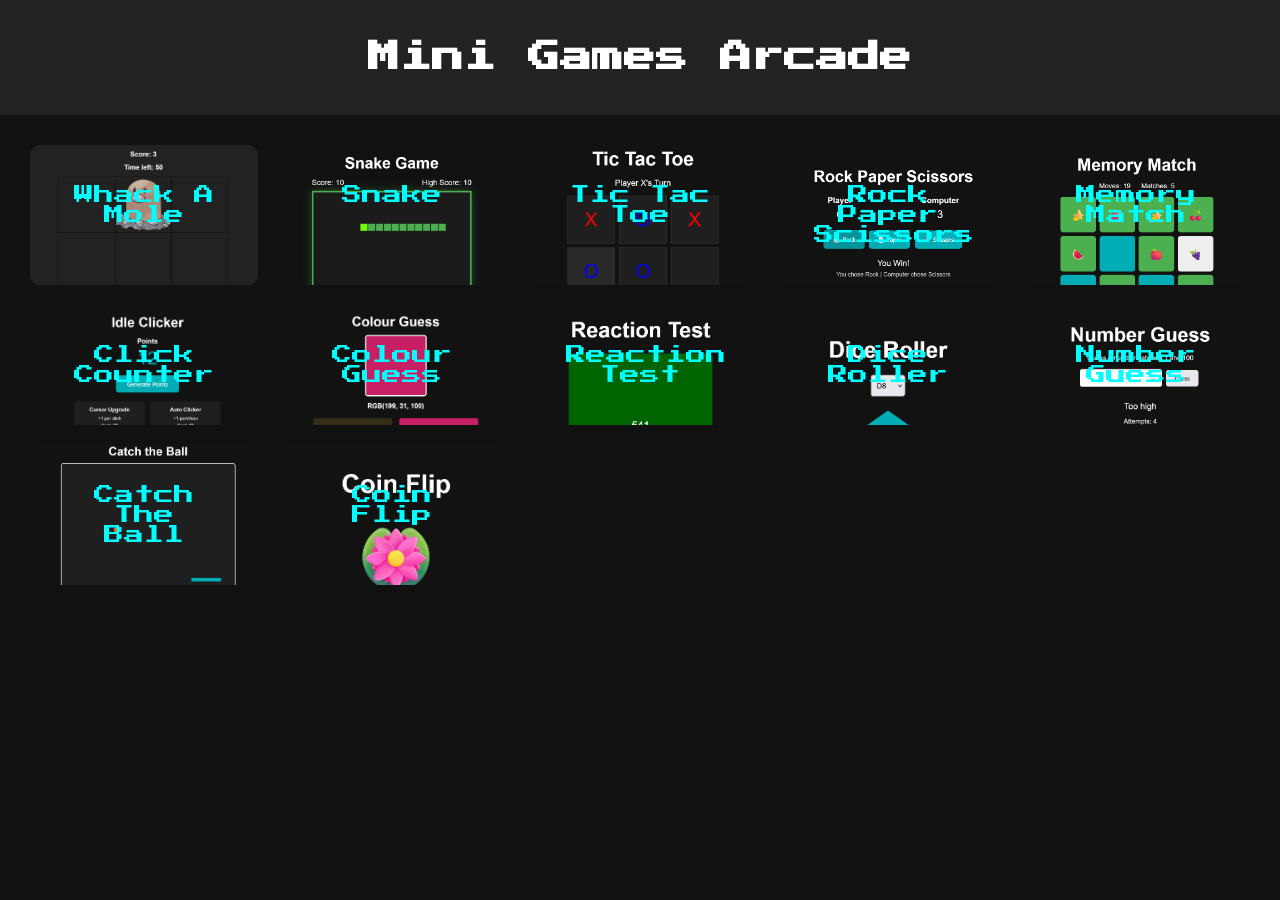
<file: index.html>
<!DOCTYPE html>
<html lang="en">

<head>
    <meta charset="UTF-8">
    <meta name="viewport" content="width=device-width, initial-scale=1.0">
    <title>Games Website</title>
    <link rel="stylesheet" href="styles.css">
    <link rel="preconnect" href="https://fonts.googleapis.com">
    <link rel="preconnect" href="https://fonts.gstatic.com" crossorigin>
    <link href="https://fonts.googleapis.com/css2?family=Press+Start+2P&display=swap" rel="stylesheet">
</head>

<body>
    <header>
        <h1>Mini Games Arcade</h1>
    </header>

    <div class="games-grid">
        <a href="Game1/game1.html" id="game1" class="card">Whack A Mole</a>
        <a href="Game2/game2.html" id="game2" class="card">Snake</a>
        <a href="Game3/game3.html" id="game3" class="card">Tic Tac Toe</a>
        <a href="Game4/game4.html" id="game4" class="card">Rock Paper Scissors</a>
        <a href="Game5/game5.html" id="game5" class="card">Memory Match</a>
        <a href="Game6/game6.html" id="game6" class="card">Click Counter</a>
        <a href="Game7/game7.html" id="game7" class="card">Colour Guess</a>
        <a href="Game8/game8.html" id="game8" class="card">Reaction Test</a>
        <a href="Game9/game9.html" id="game9" class="card">Dice Roller</a>
        <a href="Game10/game10.html" id="game10" class="card">Number Guess</a>
        <a href="Game11/game11.html" id="game11" class="card">Catch The Ball</a>
        <a href="Game12/game12.html" id="game12" class="card">Coin Flip</a>
    </div>

    <script src="script.js"></script>
</body>

</html>
</file>
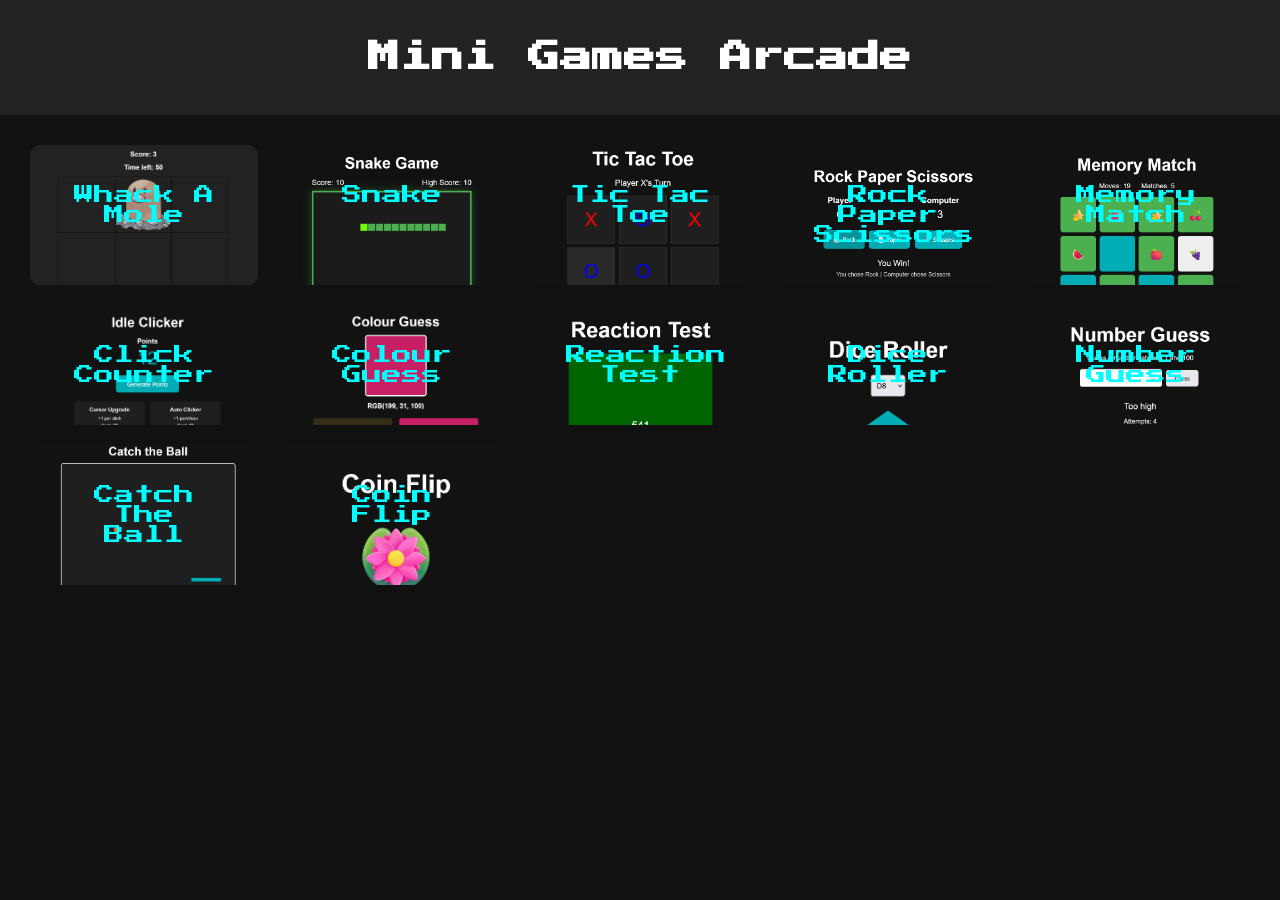
<file: homepage.html>
<!DOCTYPE html>
<html lang="en">

<head>
    <meta charset="UTF-8">
    <meta name="viewport" content="width=device-width, initial-scale=1.0">
    <title>Games Website</title>
    <link rel="stylesheet" href="styles.css">
    <link rel="preconnect" href="https://fonts.googleapis.com">
    <link rel="preconnect" href="https://fonts.gstatic.com" crossorigin>
    <link href="https://fonts.googleapis.com/css2?family=Press+Start+2P&display=swap" rel="stylesheet">
</head>

<body>
    <header>
        <h1>Mini Games Arcade</h1>
    </header>

    <div class="games-grid">
        <a href="Game1/game1.html" id="game1" class="card">Whack A Mole</a>
        <a href="Game2/game2.html" id="game2" class="card">Snake</a>
        <a href="Game3/game3.html" id="game3" class="card">Tic Tac Toe</a>
        <a href="Game4/game4.html" id="game4" class="card">Rock Paper Scissors</a>
        <a href="Game5/game5.html" id="game5" class="card">Memory Match</a>
        <a href="Game6/game6.html" id="game6" class="card">Click Counter</a>
        <a href="Game7/game7.html" id="game7" class="card">Colour Guess</a>
        <a href="Game8/game8.html" id="game8" class="card">Reaction Test</a>
        <a href="Game9/game9.html" id="game9" class="card">Dice Roller</a>
        <a href="Game10/game10.html" id="game10" class="card">Number Guess</a>
        <a href="Game11/game11.html" id="game11" class="card">Catch The Ball</a>
        <a href="Game12/game12.html" id="game12" class="card">Coin Flip</a>
    </div>

    <script src="script.js"></script>
</body>

</html>
</file>
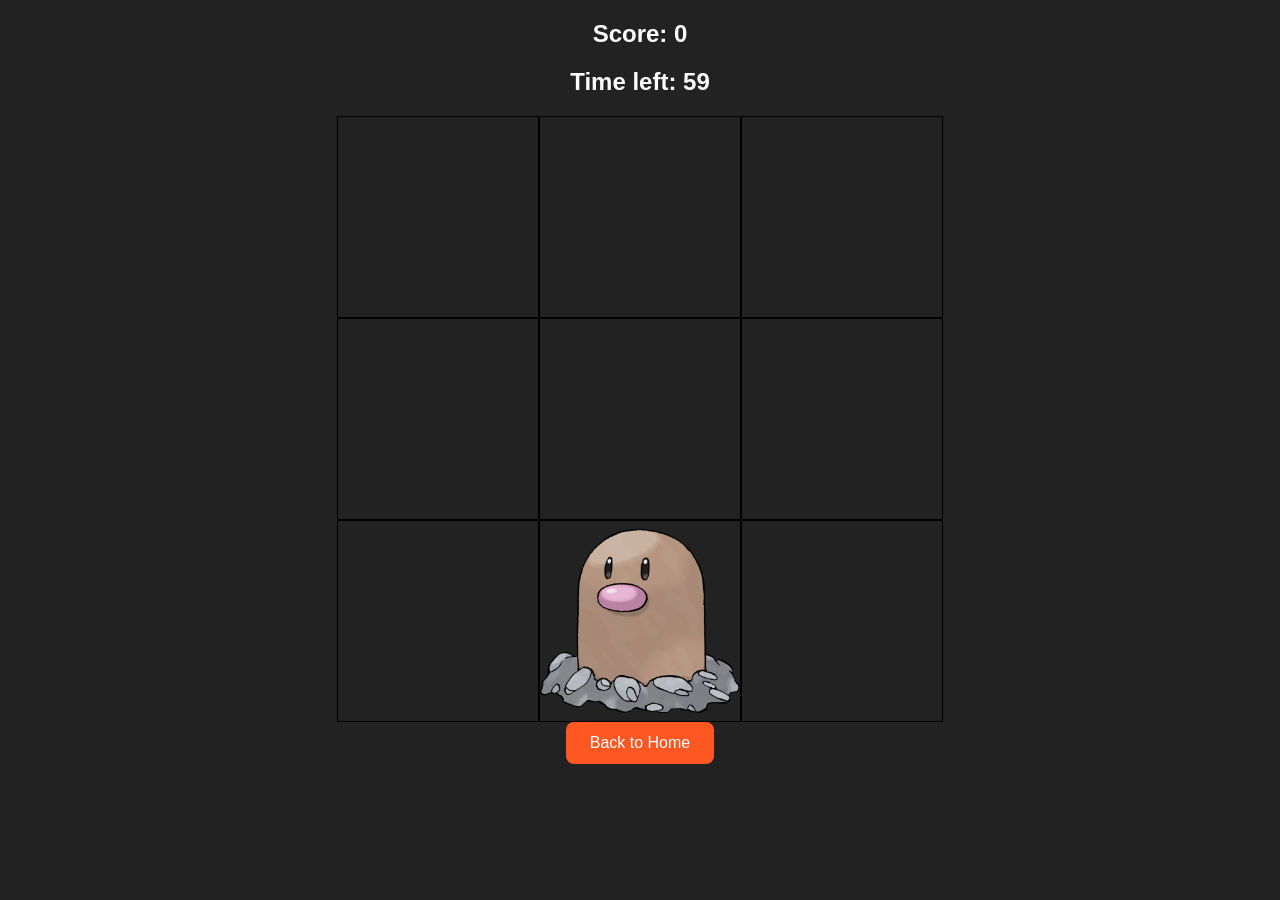
<file: Game1/game1.html>
<!DOCTYPE html>
<html lang="en">

<head>
    <title>Whac-a-Mole</title>
    <meta charset="UTF-8">
    <meta name="viewport" content="width=device-width, initial-scale=1" />
    <link rel="stylesheet" href="game1.css">
</head>

<body>

    <h2 id="score">Score: <span id="score-amt">0</span></h2>
    <h2 id="time-left">Time left: <span id="time-amt">60</span></h2>

    <div class="grid">
        <div class="square" id="1"></div>
        <div class="square" id="2"></div>
        <div class="square" id="3"></div>
        <div class="square" id="4"></div>
        <div class="square" id="5"></div>
        <div class="square" id="6"></div>
        <div class="square" id="7"></div>
        <div class="square" id="8"></div>
        <div class="square" id="9"></div>
    </div>

    <a href="../index.html"><button id="home">Back to Home</button></a>

    <script defer src="game1.js"></script>
</body>

</html>
</file>
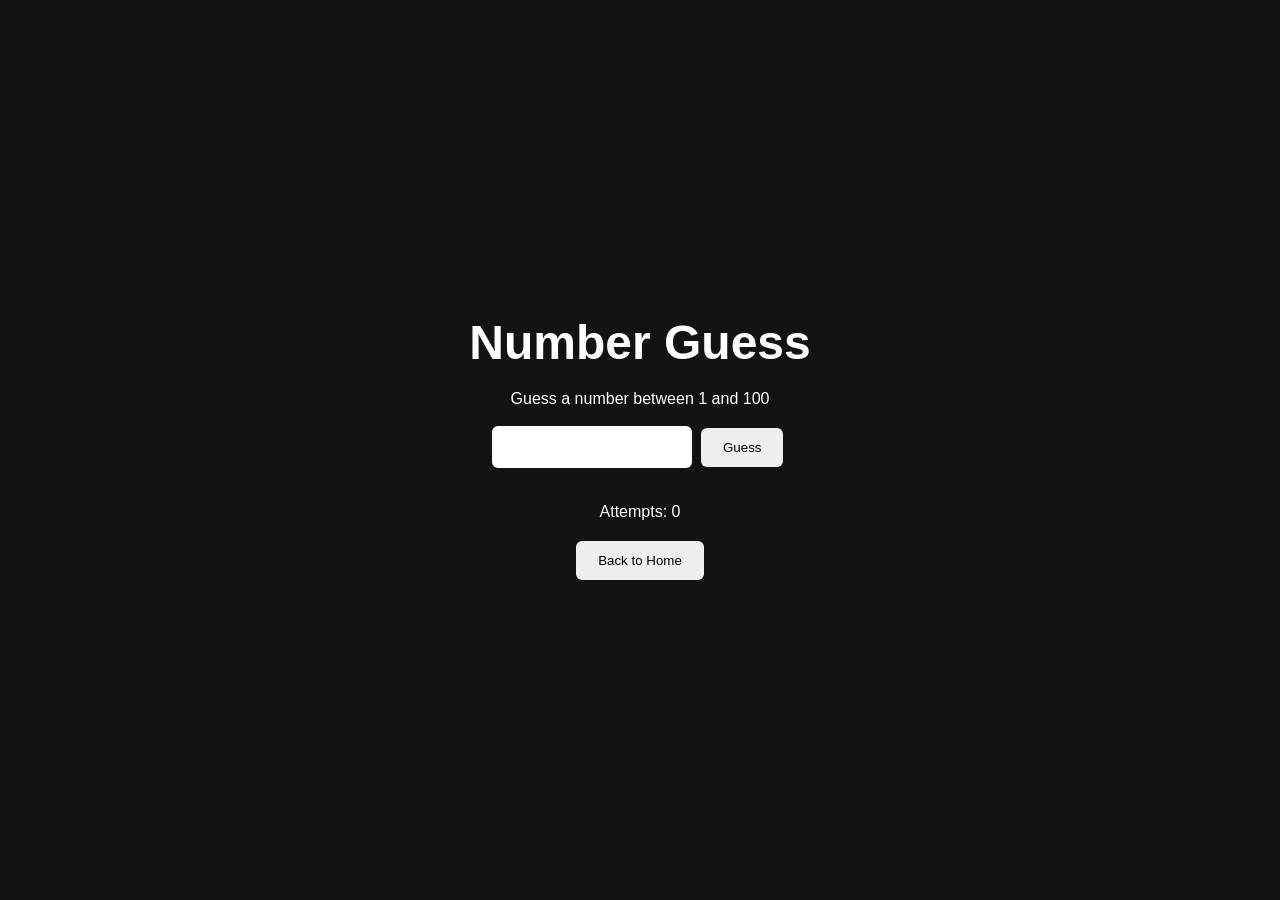
<file: Game10/game10.html>
<!DOCTYPE html>
<html lang="en">

<head>
    <meta charset="UTF-8">
    <meta name="viewport" content="width=device-width, initial-scale=1.0">
    <title>Number Guess</title>
    <link rel="stylesheet" href="game10.css">
</head>

<body>
    <div class="container">
        <h1>Number Guess</h1>

        <p>Guess a number between 1 and 100</p>

        <input type="number" id="guess-input" min="1" max="100">

        <button id="guess-btn">Guess</button>

        <p id="message"></p>
        <p id="attempts">Attempts: 0</p>
        <ul id="guesses"></ul>

        <a href="../index.html">
            <button id="home">Back to Home</button>
        </a>
    </div>

    <script src="game10.js"></script>
</body>

</html>
</file>
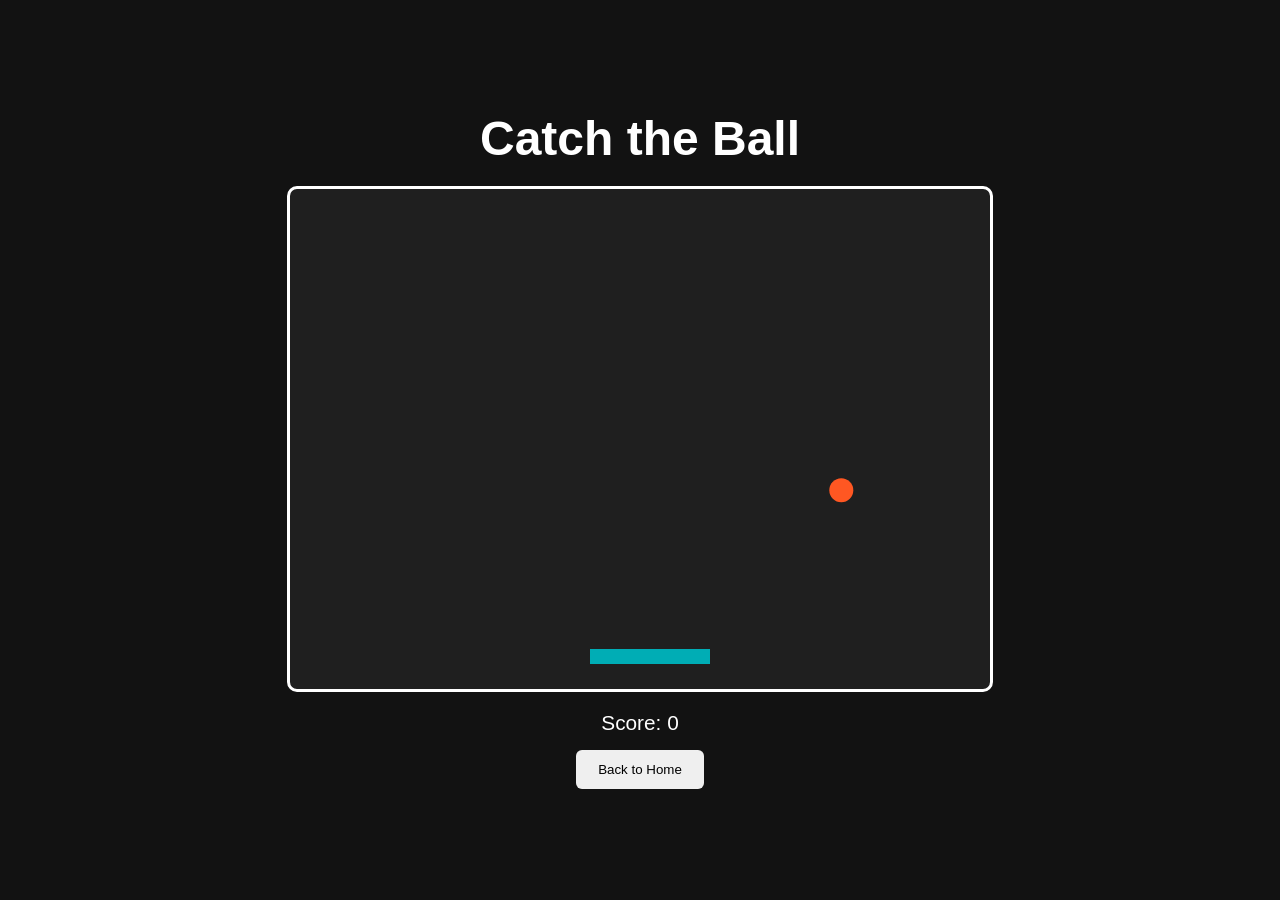
<file: Game11/game11.html>
<!DOCTYPE html>
<html lang="en">

<head>
    <meta charset="UTF-8">
    <meta name="viewport" content="width=device-width, initial-scale=1.0">
    <title>Catch the Ball</title>
    <link rel="stylesheet" href="game11.css">
</head>

<body>
    <div class="container">
        <h1>Catch the Ball</h1>

        <canvas id="gameCanvas" width="700" height="500"></canvas>

        <p id="score">Score: 0</p>

        <a href="../index.html">
            <button id="home">Back to Home</button>
        </a>
    </div>

    <script src="game11.js"></script>
</body>

</html>
</file>
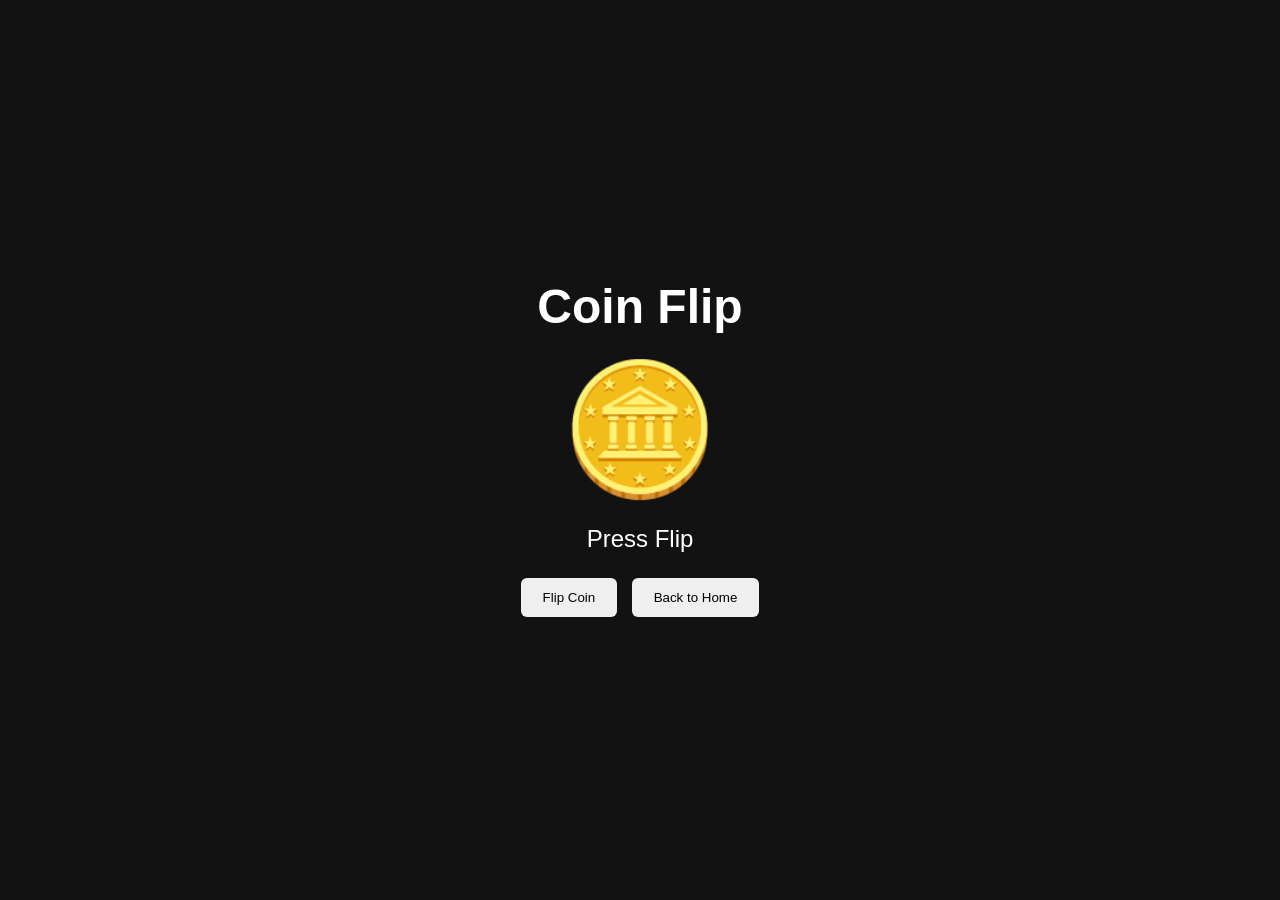
<file: Game12/game12.html>
<!DOCTYPE html>
<html lang="en">

<head>
    <meta charset="UTF-8">
    <meta name="viewport" content="width=device-width, initial-scale=1.0">
    <title>Coin Flip</title>
    <link rel="stylesheet" href="game12.css">
</head>

<body>
    <div class="container">
        <h1>Coin Flip</h1>

        <div id="coin">🪙</div>

        <p id="result">Press Flip</p>

        <button id="flip-btn">Flip Coin</button>

        <a href="../index.html">
            <button id="home">Back to Home</button>
        </a>
    </div>

    <script src="game12.js"></script>
</body>

</html>
</file>
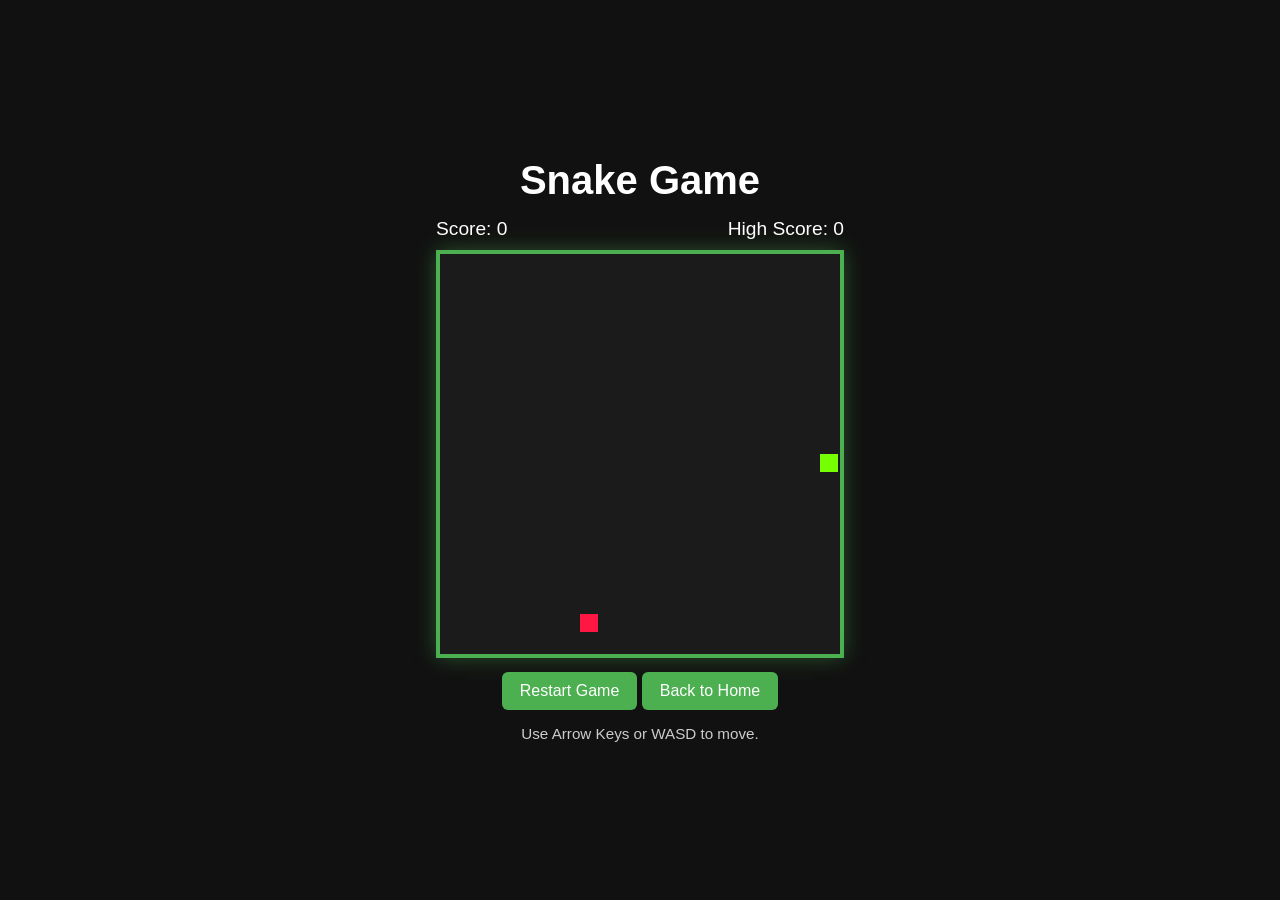
<file: Game2/game2.html>
<!DOCTYPE html>
<html lang="en">

<head>
    <meta charset="UTF-8" />
    <meta name="viewport" content="width=device-width, initial-scale=1.0" />
    <title>Snake Game</title>
    <link rel="stylesheet" href="game2.css">
</head>

<body>

    <div class="game-container">
        <h1>Snake Game</h1>

        <div class="scoreboard">
            <div>Score: <span id="score">0</span></div>
            <div>High Score: <span id="highScore">0</span></div>
        </div>

        <canvas id="gameCanvas" width="400" height="400"></canvas>

        <div class="game-over" id="gameOver">
            Game Over
        </div>

        <br />
        <button id="restartBtn">Restart Game</button>
        <a id="home" href="../index.html"><button>Back to Home</button></a>
        <div class="controls">
            Use Arrow Keys or WASD to move.
        </div>
    </div>


    <script src="game2.js"></script>

</body>

</html>
</file>
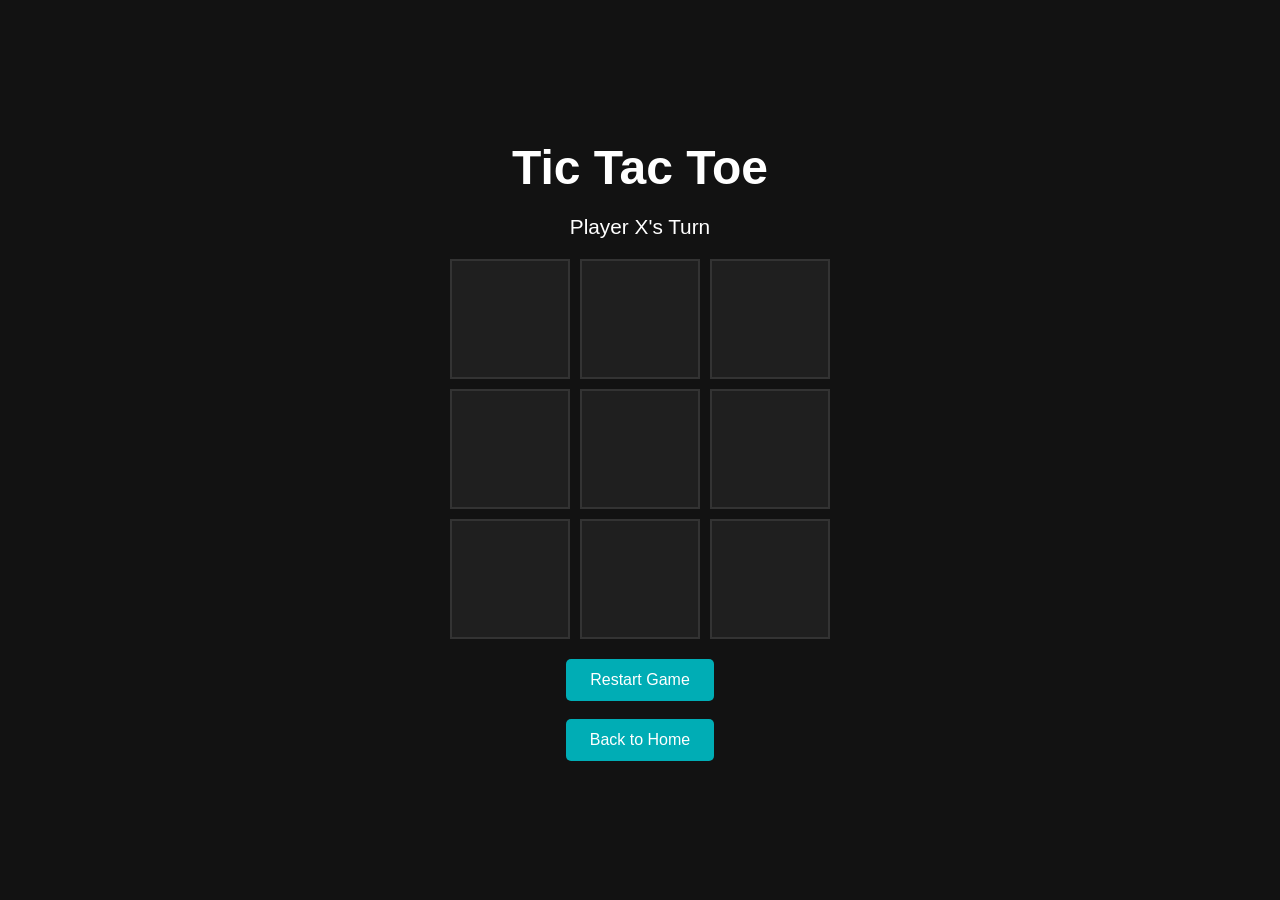
<file: Game3/game3.html>
<!DOCTYPE html>
<html lang="en">

<head>
    <meta charset="UTF-8">
    <meta name="viewport" content="width=device-width, initial-scale=1.0">
    <title>Tic Tac Toe</title>
    <link rel="stylesheet" href="game3.css">
</head>

<body>
    <div class="container">
        <h1>Tic Tac Toe</h1>

        <div class="status" id="status">Player X's Turn</div>

        <div class="board" id="board">
            <div class="cell" data-index="0"></div>
            <div class="cell" data-index="1"></div>
            <div class="cell" data-index="2"></div>
            <div class="cell" data-index="3"></div>
            <div class="cell" data-index="4"></div>
            <div class="cell" data-index="5"></div>
            <div class="cell" data-index="6"></div>
            <div class="cell" data-index="7"></div>
            <div class="cell" data-index="8"></div>
        </div>

        <button id="restart">Restart Game</button>
        <br />
        <br />
        <a id="home" href="../index.html"><button>Back to Home</button></a>
    </div>

    <script src="game3.js"></script>
</body>

</html>
</file>
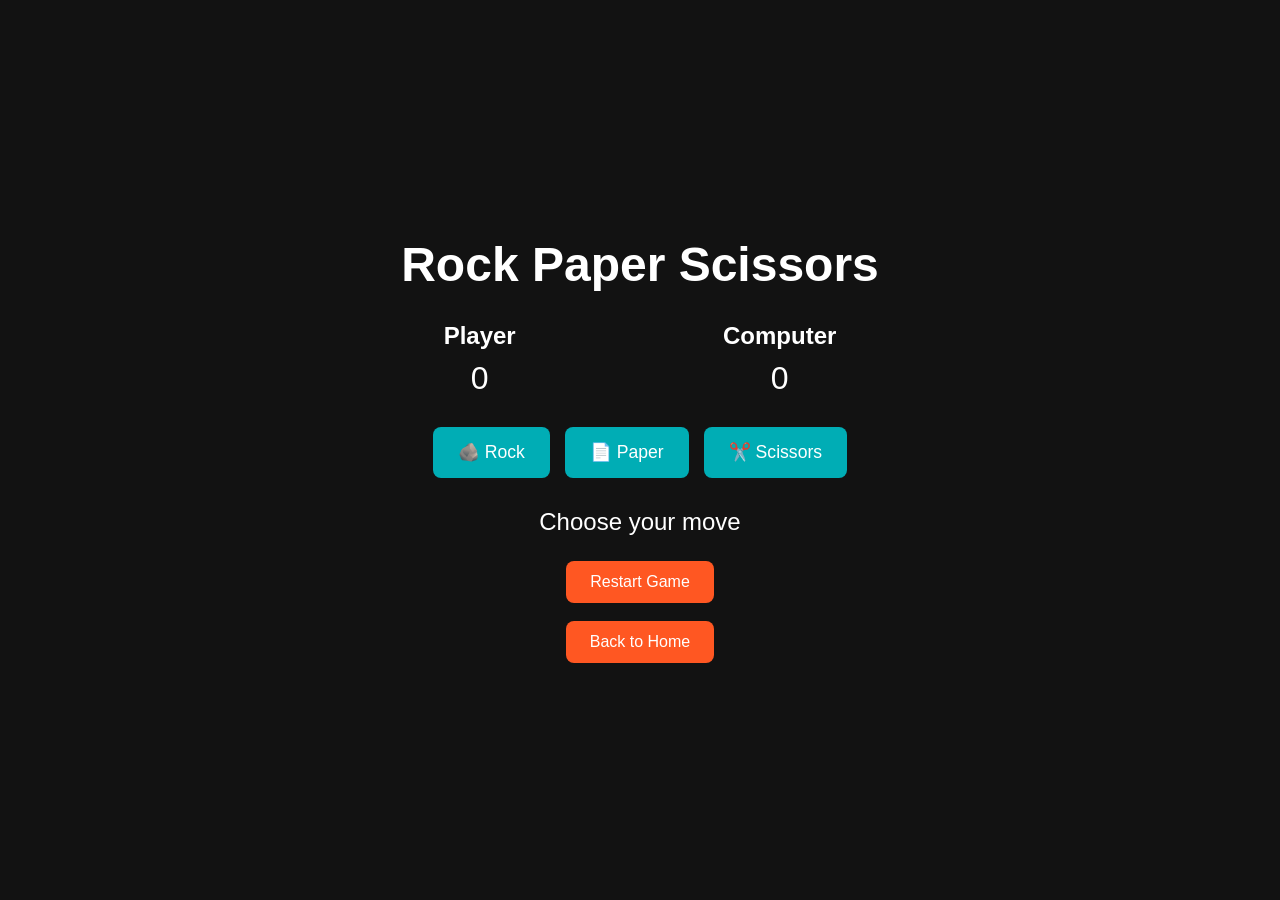
<file: Game4/game4.html>
<!DOCTYPE html>
<html lang="en">

<head>
    <meta charset="UTF-8">
    <meta name="viewport" content="width=device-width, initial-scale=1.0">
    <title>Rock Paper Scissors</title>
    <link rel="stylesheet" href="game4.css">
</head>

<body>
    <div class="container">
        <h1>Rock Paper Scissors</h1>

        <div class="scoreboard">
            <div class="score">
                <h2>Player</h2>
                <p id="player-score">0</p>
            </div>

            <div class="score">
                <h2>Computer</h2>
                <p id="computer-score">0</p>
            </div>
        </div>

        <div class="choices">
            <button class="choice" data-choice="rock">🪨 Rock</button>
            <button class="choice" data-choice="paper">📄 Paper</button>
            <button class="choice" data-choice="scissors">✂️ Scissors</button>
        </div>

        <div class="result">
            <p id="result-text">Choose your move</p>
            <p id="moves"></p>
        </div>

        <button id="restart">Restart Game</button>
        <br />
        <br />
        <a href="../index.html"><button id="home">Back to Home</button></a>
    </div>

    <script src="game4.js"></script>
</body>

</html>
</file>
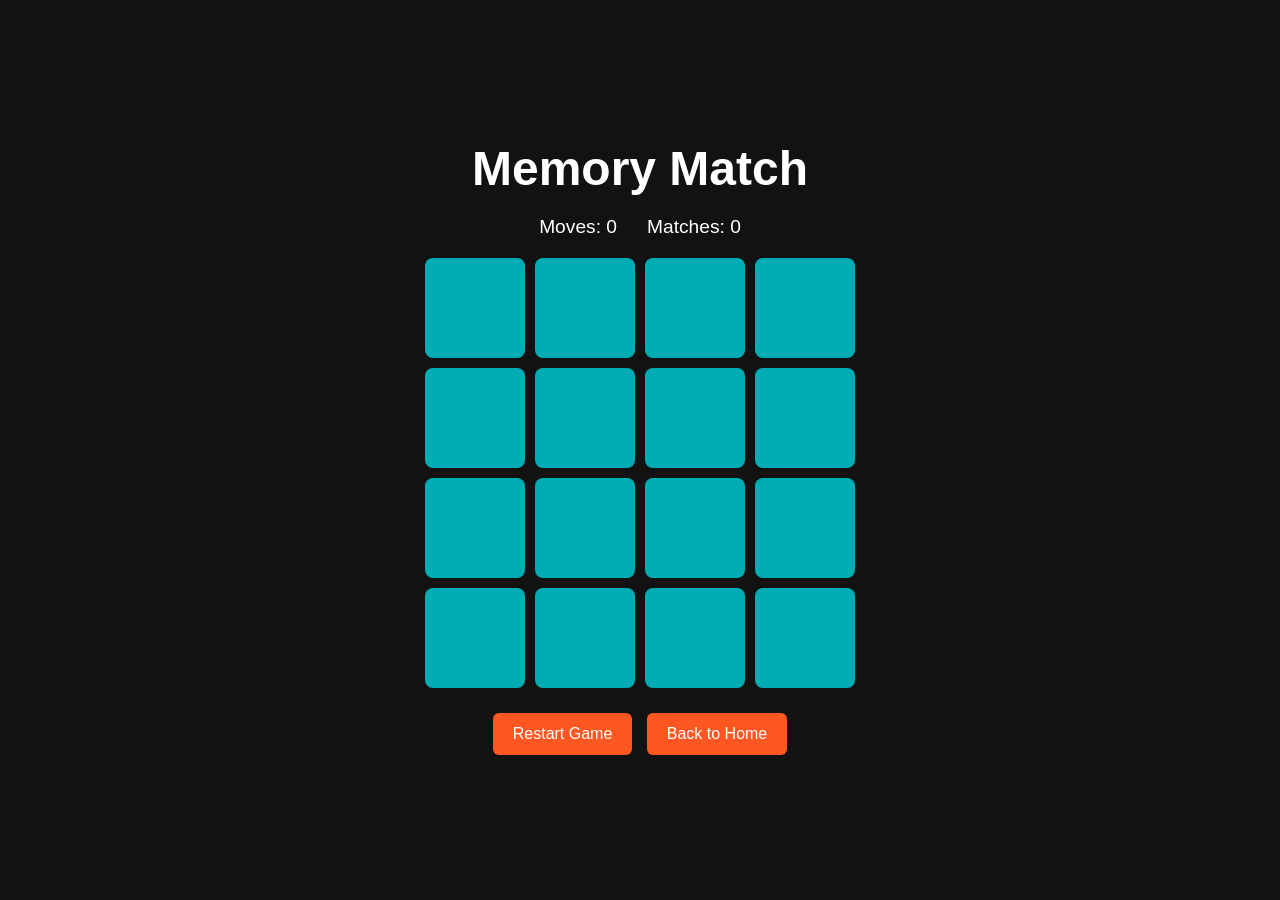
<file: Game5/game5.html>
<!DOCTYPE html>
<html lang="en">

<head>
    <meta charset="UTF-8">
    <meta name="viewport" content="width=device-width, initial-scale=1.0">
    <title>Memory Match</title>
    <link rel="stylesheet" href="game5.css">
</head>

<body>
    <div class="container">
        <h1>Memory Match</h1>

        <div class="stats">
            <p>Moves: <span id="moves">0</span></p>
            <p>Matches: <span id="matches">0</span></p>
        </div>

        <div class="game-board" id="game-board"></div>

        <button id="restart">Restart Game</button>

        <a href="../index.html"><button id="home">Back to Home</button></a>
    </div>

    <script src="game5.js"></script>
</body>

</html>
</file>
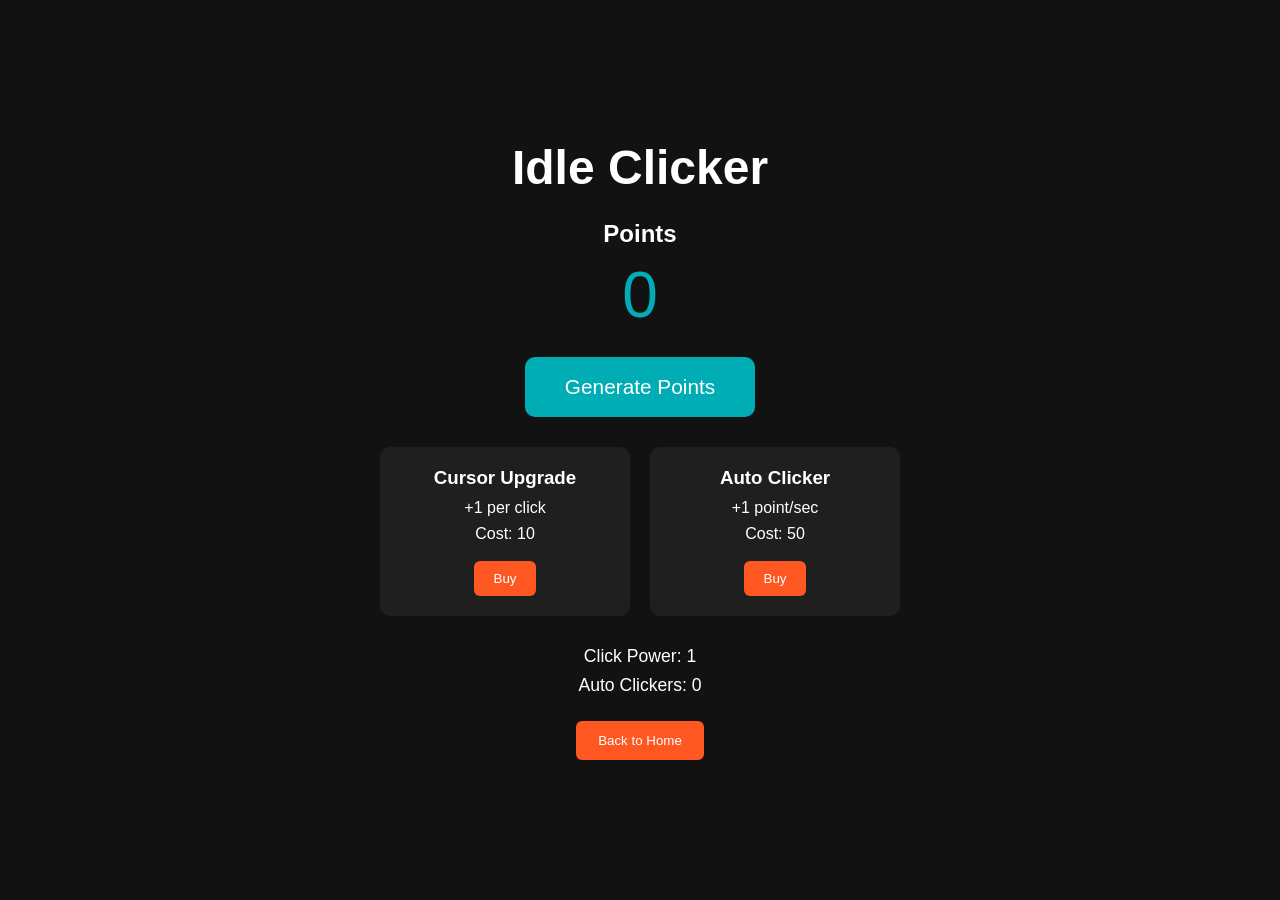
<file: Game6/game6.html>
<!DOCTYPE html>
<html lang="en">

<head>
    <meta charset="UTF-8">
    <meta name="viewport" content="width=device-width, initial-scale=1.0">
    <title>Idle Clicker</title>
    <link rel="stylesheet" href="game6.css">
</head>

<body>
    <div class="container">
        <h1>Idle Clicker</h1>

        <div class="score-box">
            <h2>Points</h2>
            <div id="points">0</div>
        </div>

        <button id="click-btn">Generate Points</button>

        <div class="upgrades">
            <div class="upgrade">
                <h3>Cursor Upgrade</h3>
                <p>+1 per click</p>
                <p>Cost: <span id="cursor-cost">10</span></p>
                <button id="buy-cursor">Buy</button>
            </div>

            <div class="upgrade">
                <h3>Auto Clicker</h3>
                <p>+1 point/sec</p>
                <p>Cost: <span id="auto-cost">50</span></p>
                <button id="buy-auto">Buy</button>
            </div>
        </div>

        <div class="stats">
            <p>Click Power: <span id="click-power">1</span></p>
            <p>Auto Clickers: <span id="auto-count">0</span></p>
        </div>

        <a href="../index.html">
            <button id="home">Back to Home</button>
        </a>
    </div>

    <script src="game6.js"></script>
</body>

</html>
</file>
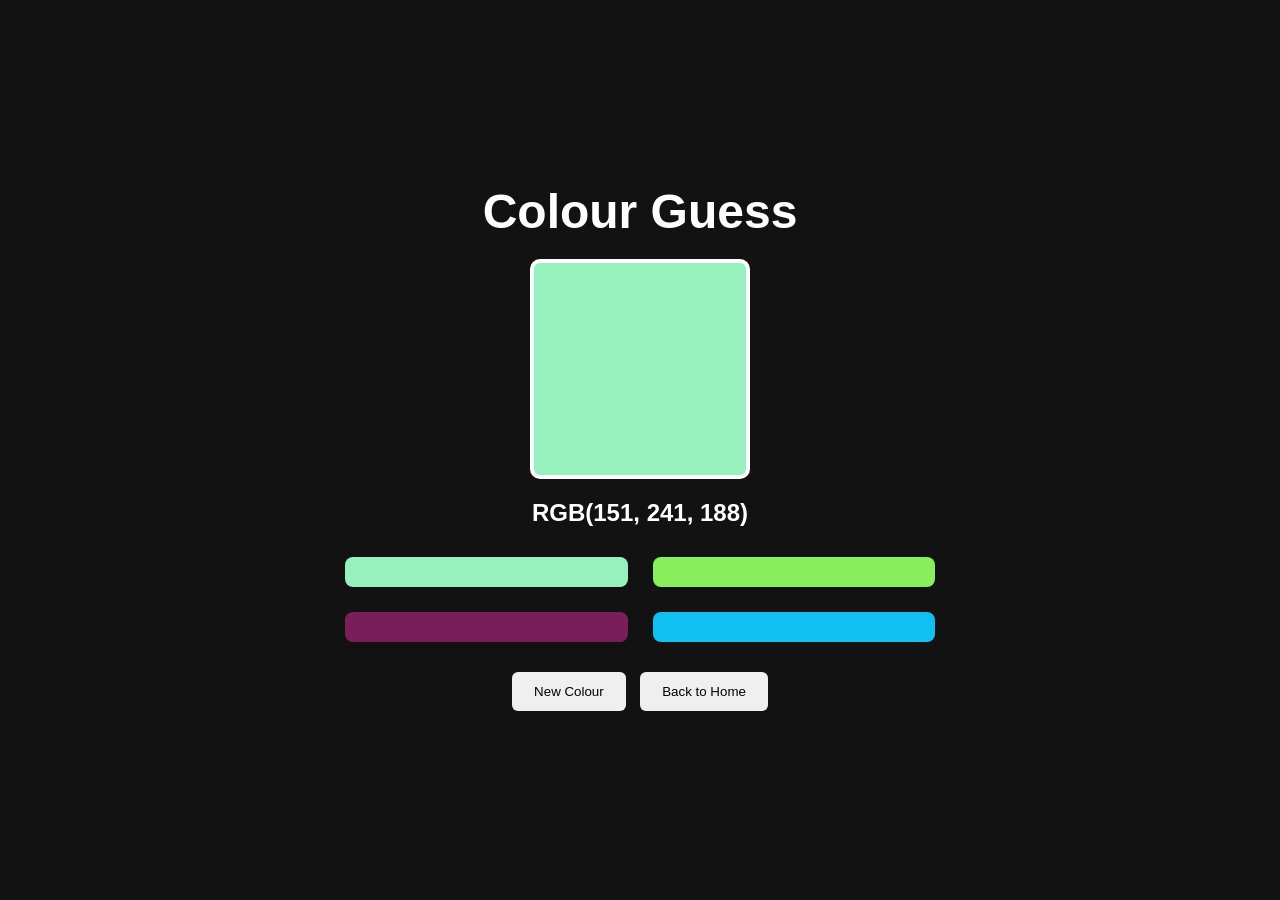
<file: Game7/game7.html>
<!DOCTYPE html>
<html lang="en">

<head>
    <meta charset="UTF-8">
    <meta name="viewport" content="width=device-width, initial-scale=1.0">
    <title>Colour Guesser</title>
    <link rel="stylesheet" href="game7.css">
</head>

<body>
    <div class="container">
        <h1>Colour Guess</h1>

        <div class="color-box" id="color-box"></div>

        <h2 id="rgb-text"></h2>

        <div class="choices" id="choices"></div>

        <p id="result"></p>

        <button id="new-game">New Colour</button>

        <a href="../index.html">
            <button id="home">Back to Home</button>
        </a>
    </div>

    <script src="game7.js"></script>
</body>

</html>
</file>
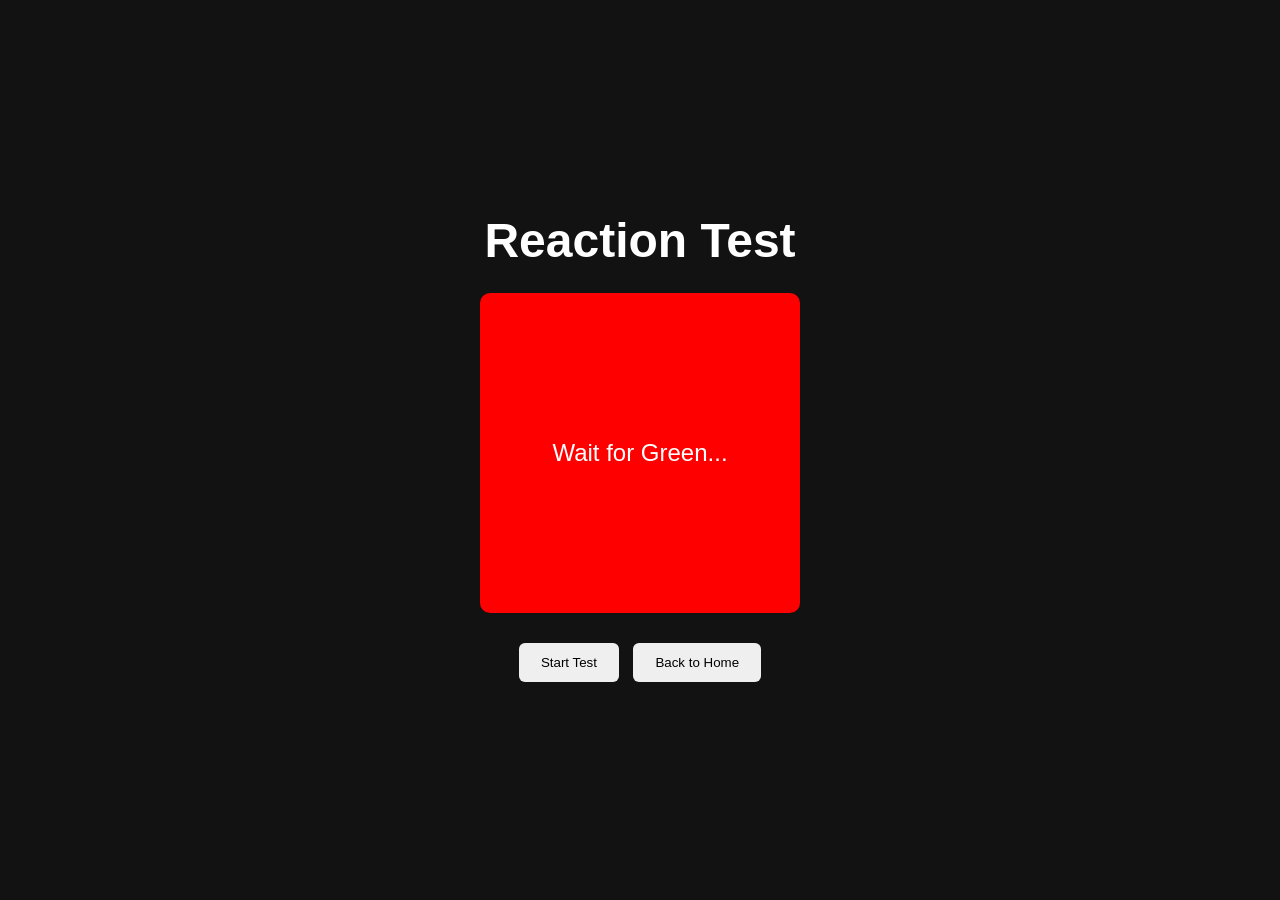
<file: Game8/game8.html>
<!DOCTYPE html>
<html lang="en">

<head>
    <meta charset="UTF-8">
    <meta name="viewport" content="width=device-width, initial-scale=1.0">
    <title>Reaction Test</title>
    <link rel="stylesheet" href="game8.css">
</head>

<body>
    <div class="container">
        <h1>Reaction Test</h1>

        <div id="box">Wait for Green...</div>

        <p id="result"></p>

        <button id="start">Start Test</button>

        <a href="../index.html">
            <button id="home">Back to Home</button>
        </a>
    </div>

    <script src="game8.js"></script>
</body>

</html>
</file>
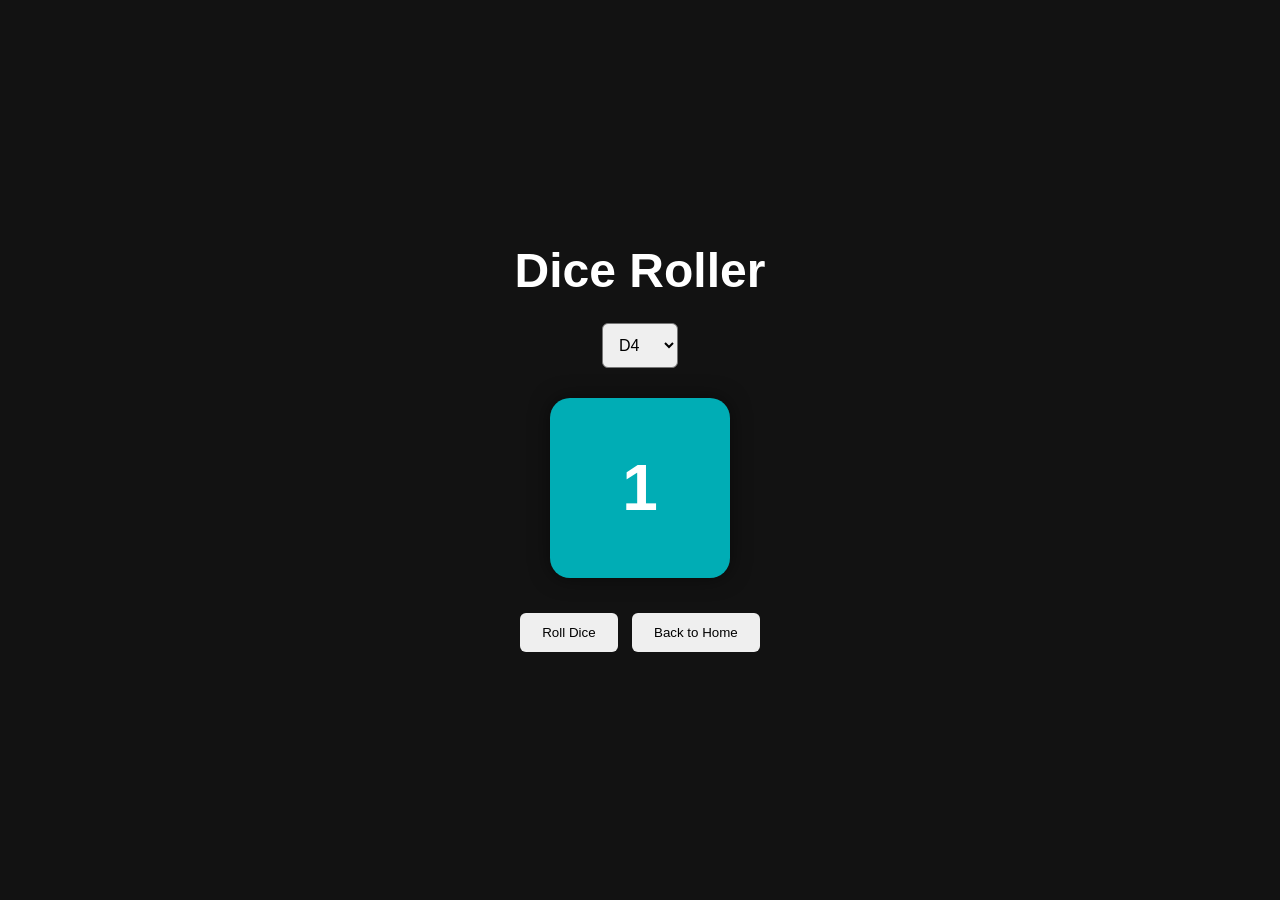
<file: Game9/game9.html>
<!DOCTYPE html>
<html lang="en">

<head>
    <meta charset="UTF-8">
    <meta name="viewport" content="width=device-width, initial-scale=1.0">
    <title>Dice Roller</title>
    <link rel="stylesheet" href="game9.css">
</head>

<body>
    <div class="container">
        <h1>Dice Roller</h1>

        <select id="dice-select">
            <option value="4">D4</option>
            <option value="6">D6</option>
            <option value="8">D8</option>
            <option value="10">D10</option>
            <option value="12">D12</option>
            <option value="20">D20</option>
        </select>

        <div class="dice" id="dice">
            <span id="dice-number">1</span>
        </div>

        <button id="roll-btn">Roll Dice</button>

        <a href="../index.html">
            <button id="home">Back to Home</button>
        </a>
    </div>

    <script src="game9.js"></script>
</body>

</html>
</file>
<file: styles.css>
body {
	margin: 0;
	font-family: Arial, sans-serif;
	background: #111;
	color: white;
}

header {
	font-family: "Press Start 2P", system-ui;
	text-align: center;
	padding: 20px;
	background: #222;
}

.games-grid {
	display: grid;
	grid-template-columns: repeat(auto-fit, minmax(200px, 1fr));
	gap: 20px;
	padding: 30px;
}

.card {
	background: #333;
	padding: 40px;
	border-radius: 10px;
	font-family: "Press Start 2P", system-ui;
	text-align: center;
	text-decoration: none;
	color: cyan;
	font-size: 20px;
	transition: 0.3s;
}

.card:hover {
	transform: scale(1.05);
}

#game1 {
	background: url(gameImgs/Game1SS.png);
	background-size: cover;
}

#game2 {
	background: url(gameImgs/Game2SS.png);
	background-size: cover;
}

#game3 {
	background: url(gameImgs/Game3SS.png);
	background-size: cover;
}

#game4 {
	background: url(gameImgs/Game4SS.png);
	background-size: cover;
}

#game5 {
	background: url(gameImgs/Game5SS.png);
	background-size: cover;
}

#game6 {
	background: url(gameImgs/Game6SS.png);
	background-size: cover;
}

#game7 {
	background: url(gameImgs/Game7SS.png);
	background-size: cover;
}

#game8 {
	background: url(gameImgs/Game8SS.png);
	background-size: cover;
}

#game9 {
	background: url(gameImgs/Game9SS.png);
	background-size: cover;
}

#game10 {
	background: url(gameImgs/Game10SS.png);
	background-size: cover;
}

#game11 {
	background: url(gameImgs/Game11SS.png);
	background-size: cover;
}

#game12 {
	background: url(gameImgs/Game12SS.png);
	background-size: cover;
}
</file>
<file: Game1/game1.css>
body {
	text-align: center;
	background: #222;
	color: white;
	font-family: Arial;
}

.grid {
	width: 606px;
	height: 606px;
	display: flex;
	flex-wrap: wrap;
	margin: auto;
}

.square {
	width: 200px;
	height: 200px;
	border: black 1px solid;
}
.mole {
	background: url(diglett.png);
	background-size: cover;
}

#home {
	padding: 12px 24px;
	font-size: 1rem;
	border: none;
	border-radius: 8px;
	background: #ff5722;
	color: white;
	cursor: pointer;
}
</file>
<file: Game10/game10.css>
* {
	margin: 0;
	padding: 0;
	box-sizing: border-box;
}

body {
	background: #121212;
	color: white;
	font-family: Arial, sans-serif;
	min-height: 100vh;
	display: flex;
	justify-content: center;
	align-items: center;
}

.container {
	text-align: center;
	width: 90%;
	max-width: 500px;
}

h1 {
	font-size: 3rem;
	margin-bottom: 20px;
}

p {
	margin: 15px 0;
}

input {
	padding: 12px;
	width: 200px;
	font-size: 1rem;
	border-radius: 6px;
	border: none;
	margin-bottom: 15px;
}

button {
	padding: 12px 22px;
	border: none;
	border-radius: 6px;
	cursor: pointer;
	margin: 5px;
}

#guesses {
	list-style: none;
}

#message {
	font-size: 1.3rem;
	margin-top: 20px;
}
</file>
<file: Game11/game11.css>
* {
	margin: 0;
	padding: 0;
	box-sizing: border-box;
}

body {
	background: #121212;
	color: white;
	font-family: Arial, sans-serif;
	min-height: 100vh;
	display: flex;
	justify-content: center;
	align-items: center;
}

.container {
	text-align: center;
}

h1 {
	margin-bottom: 20px;
	font-size: 3rem;
}

canvas {
	background: #1f1f1f;
	border: 3px solid white;
	border-radius: 10px;
}

#score {
	margin-top: 15px;
	font-size: 1.3rem;
}

button {
	margin-top: 15px;
	padding: 12px 22px;
	border: none;
	border-radius: 6px;
	cursor: pointer;
}
</file>
<file: Game12/game12.css>
* {
	margin: 0;
	padding: 0;
	box-sizing: border-box;
}

body {
	background: #121212;
	color: white;
	font-family: Arial, sans-serif;
	min-height: 100vh;
	display: flex;
	justify-content: center;
	align-items: center;
}

.container {
	text-align: center;
}

h1 {
	font-size: 3rem;
	margin-bottom: 20px;
}

#coin {
	font-size: 8rem;
	margin-bottom: 20px;
	transition: transform 0.5s;
}

#result {
	font-size: 1.5rem;
	margin-bottom: 20px;
}

button {
	padding: 12px 22px;
	border: none;
	border-radius: 6px;
	cursor: pointer;
	margin: 5px;
}
</file>
<file: Game2/game2.css>
* {
	box-sizing: border-box;
	margin: 0;
	padding: 0;
	font-family: Arial, sans-serif;
}

body {
	background: #111;
	color: #fff;
	display: flex;
	justify-content: center;
	align-items: center;
	height: 100vh;
	overflow: hidden;
}

.game-container {
	text-align: center;
}

h1 {
	margin-bottom: 15px;
	font-size: 2.5rem;
}

.scoreboard {
	display: flex;
	justify-content: space-between;
	margin-bottom: 10px;
	font-size: 1.2rem;
}

canvas {
	margin: auto;
	background: #1b1b1b;
	border: 4px solid #4caf50;
	box-shadow: 0 0 20px rgba(76, 175, 80, 0.4);
}

.controls {
	margin-top: 15px;
	color: #ccc;
	font-size: 0.95rem;
}

.game-over {
	margin-top: 15px;
	color: #ff5252;
	font-size: 1.3rem;
	display: none;
}

button {
	margin-top: 10px;
	padding: 10px 18px;
	border: none;
	background: #4caf50;
	color: white;
	font-size: 1rem;
	cursor: pointer;
	border-radius: 6px;
	transition: 0.2s;
}

button:hover {
	background: #66bb6a;
}
</file>
<file: Game3/game3.css>
* {
	margin: 0;
	padding: 0;
	box-sizing: border-box;
}

body {
	font-family: Arial, sans-serif;
	background: #121212;
	color: white;
	display: flex;
	justify-content: center;
	align-items: center;
	min-height: 100vh;
}

.container {
	text-align: center;
}

h1 {
	margin-bottom: 20px;
	font-size: 3rem;
}

.status {
	margin-bottom: 20px;
	font-size: 1.3rem;
}

.board {
	display: grid;
	grid-template-columns: repeat(3, 120px);
	grid-template-rows: repeat(3, 120px);
	gap: 10px;
	margin-bottom: 20px;
}

.cell {
	background: #1f1f1f;
	border: 2px solid #333;
	display: flex;
	justify-content: center;
	align-items: center;
	font-size: 3rem;
	cursor: pointer;
	transition: background 0.2s;
}

.cell:hover {
	background: #2a2a2a;
}

button {
	padding: 12px 24px;
	font-size: 1rem;
	border: none;
	background: #00adb5;
	color: white;
	cursor: pointer;
	border-radius: 5px;
	transition: background 0.2s;
}

button:hover {
	background: #01939a;
}

.winner {
	background: #28a745 !important;
}
</file>
<file: Game4/game4.css>
* {
	margin: 0;
	padding: 0;
	box-sizing: border-box;
}

body {
	font-family: Arial, sans-serif;
	background: #121212;
	color: white;
	display: flex;
	justify-content: center;
	align-items: center;
	min-height: 100vh;
}

.container {
	text-align: center;
	width: 90%;
	max-width: 600px;
}

h1 {
	margin-bottom: 30px;
	font-size: 3rem;
}

.scoreboard {
	display: flex;
	justify-content: space-around;
	margin-bottom: 30px;
}

.score h2 {
	margin-bottom: 10px;
}

.score p {
	font-size: 2rem;
}

.choices {
	display: flex;
	justify-content: center;
	gap: 15px;
	margin-bottom: 30px;
	flex-wrap: wrap;
}

.choice {
	padding: 15px 25px;
	font-size: 1.1rem;
	border: none;
	border-radius: 8px;
	background: #00adb5;
	color: white;
	cursor: pointer;
	transition:
		transform 0.2s,
		background 0.2s;
}

.choice:hover {
	background: #01939a;
	transform: scale(1.05);
}

.result {
	margin-bottom: 25px;
}

#result-text {
	font-size: 1.5rem;
	margin-bottom: 10px;
}

#moves {
	font-size: 1.1rem;
	color: #cccccc;
}

#restart,
#home {
	padding: 12px 24px;
	font-size: 1rem;
	border: none;
	border-radius: 8px;
	background: #ff5722;
	color: white;
	cursor: pointer;
	transition: background 0.2s;
}

#restart:hover {
	background: #e64a19;
}
</file>
<file: Game5/game5.css>
* {
	margin: 0;
	padding: 0;
	box-sizing: border-box;
}

body {
	background: #121212;
	color: white;
	font-family: Arial, sans-serif;
	display: flex;
	justify-content: center;
	align-items: center;
	min-height: 100vh;
}

.container {
	text-align: center;
}

h1 {
	margin-bottom: 20px;
	font-size: 3rem;
}

.stats {
	display: flex;
	justify-content: center;
	gap: 30px;
	margin-bottom: 20px;
	font-size: 1.2rem;
}

.game-board {
	display: grid;
	grid-template-columns: repeat(4, 100px);
	gap: 10px;
	margin-bottom: 20px;
}

.card {
	width: 100px;
	height: 100px;
	background: #00adb5;
	display: flex;
	justify-content: center;
	align-items: center;
	font-size: 2rem;
	cursor: pointer;
	border-radius: 8px;
	user-select: none;
}

.card.flipped {
	background: #eeeeee;
	color: black;
}

.card.matched {
	background: #4caf50;
	color: white;
}

button {
	padding: 12px 20px;
	margin: 5px;
	border: none;
	border-radius: 6px;
	background: #ff5722;
	color: white;
	cursor: pointer;
	font-size: 1rem;
}

button:hover {
	opacity: 0.9;
}
</file>
<file: Game6/game6.css>
* {
	margin: 0;
	padding: 0;
	box-sizing: border-box;
}

body {
	background: #121212;
	color: white;
	font-family: Arial, sans-serif;
	min-height: 100vh;
	display: flex;
	justify-content: center;
	align-items: center;
}

.container {
	width: 90%;
	max-width: 700px;
	text-align: center;
}

h1 {
	font-size: 3rem;
	margin-bottom: 25px;
}

.score-box {
	margin-bottom: 25px;
}

#points {
	font-size: 4rem;
	margin-top: 10px;
	color: #00adb5;
}

#click-btn {
	padding: 18px 40px;
	font-size: 1.3rem;
	border: none;
	border-radius: 10px;
	background: #00adb5;
	color: white;
	cursor: pointer;
	transition:
		transform 0.15s,
		opacity 0.2s;
	margin-bottom: 30px;
}

#click-btn:hover {
	opacity: 0.9;
	transform: scale(1.05);
}

.upgrades {
	display: flex;
	gap: 20px;
	justify-content: center;
	flex-wrap: wrap;
	margin-bottom: 30px;
}

.upgrade {
	background: #1f1f1f;
	padding: 20px;
	border-radius: 10px;
	width: 250px;
}

.upgrade h3 {
	margin-bottom: 10px;
}

.upgrade p {
	margin: 8px 0;
}

.upgrade button {
	margin-top: 10px;
	padding: 10px 20px;
	border: none;
	border-radius: 6px;
	background: #ff5722;
	color: white;
	cursor: pointer;
}

.upgrade button:hover {
	opacity: 0.9;
}

.stats {
	margin-bottom: 25px;
	font-size: 1.1rem;
}

.stats p {
	margin: 8px 0;
}

#home {
	background: #ff5722;
	padding: 12px 22px;
	border: none;
	border-radius: 6px;
	color: white;
	cursor: pointer;
}

#home:hover {
	opacity: 0.9;
}
</file>
<file: Game7/game7.css>
* {
	margin: 0;
	padding: 0;
	box-sizing: border-box;
}

body {
	background: #121212;
	color: white;
	font-family: Arial, sans-serif;
	min-height: 100vh;
	display: flex;
	justify-content: center;
	align-items: center;
}

.container {
	text-align: center;
	width: 90%;
	max-width: 600px;
}

h1 {
	margin-bottom: 20px;
	font-size: 3rem;
}

.color-box {
	width: 220px;
	height: 220px;
	margin: 20px auto;
	border-radius: 10px;
	border: 4px solid white;
}

#rgb-text {
	margin-bottom: 25px;
}

.choices {
	display: grid;
	grid-template-columns: repeat(2, 1fr);
	gap: 15px;
	margin-bottom: 20px;
}

.choice {
	padding: 15px;
	border: none;
	border-radius: 8px;
	cursor: pointer;
	color: white;
	font-size: 1rem;
}

#result {
	font-size: 1.3rem;
	margin-bottom: 20px;
}

button {
	padding: 12px 22px;
	border: none;
	border-radius: 6px;
	cursor: pointer;
	margin: 5px;
}
</file>
<file: Game8/game8.css>
* {
	margin: 0;
	padding: 0;
	box-sizing: border-box;
}

body {
	background: #121212;
	color: white;
	font-family: Arial, sans-serif;
	min-height: 100vh;
	display: flex;
	justify-content: center;
	align-items: center;
}

.container {
	text-align: center;
}

h1 {
	margin-bottom: 25px;
	font-size: 3rem;
}

#box {
	width: 320px;
	height: 320px;
	background: red;
	display: flex;
	justify-content: center;
	align-items: center;
	margin-bottom: 25px;
	border-radius: 10px;
	font-size: 1.5rem;
	cursor: pointer;
	user-select: none;
}

#result {
	margin-bottom: 20px;
	font-size: 1.3rem;
}

button {
	padding: 12px 22px;
	border: none;
	border-radius: 6px;
	cursor: pointer;
	margin: 5px;
}
</file>
<file: Game9/game9.css>
* {
	margin: 0;
	padding: 0;
	box-sizing: border-box;
}

body {
	background: #121212;
	color: white;
	font-family: Arial, sans-serif;
	min-height: 100vh;
	display: flex;
	justify-content: center;
	align-items: center;
}

.container {
	text-align: center;
}

h1 {
	font-size: 3rem;
	margin-bottom: 25px;
}

select {
	padding: 12px;
	font-size: 1rem;
	border-radius: 6px;
	margin-bottom: 30px;
}

.dice {
	width: 180px;
	height: 180px;
	margin: 0 auto 30px;
	background: #00adb5;
	border-radius: 20px;
	display: flex;
	justify-content: center;
	align-items: center;
	font-size: 4rem;
	font-weight: bold;
	transition: transform 0.6s;
	box-shadow: 0 0 20px rgba(0, 0, 0, 0.5);
}

.roll-animation {
	animation: roll 0.7s ease;
}

@keyframes roll {
	0% {
		transform: rotate(0deg) scale(1);
	}

	25% {
		transform: rotate(90deg) scale(1.15);
	}

	50% {
		transform: rotate(180deg) scale(0.9);
	}

	75% {
		transform: rotate(270deg) scale(1.1);
	}

	100% {
		transform: rotate(360deg) scale(1);
	}
}

.d4 {
	clip-path: polygon(50% 0%, 0% 100%, 100% 100%);
	border-radius: 0;
}

.d6 {
	border-radius: 20px;
}

.d8 {
	clip-path: polygon(50% 0%, 100% 35%, 80% 100%, 20% 100%, 0% 35%);
}

.d10 {
	clip-path: polygon(
		50% 0%,
		85% 20%,
		100% 60%,
		75% 100%,
		25% 100%,
		0% 60%,
		15% 20%
	);
}

.d12 {
	clip-path: polygon(
		50% 0%,
		85% 15%,
		100% 50%,
		85% 85%,
		50% 100%,
		15% 85%,
		0% 50%,
		15% 15%
	);
}

.d20 {
	clip-path: polygon(50% 0%, 95% 25%, 100% 75%, 50% 100%, 0% 75%, 5% 25%);
}

button {
	padding: 12px 22px;
	border: none;
	border-radius: 6px;
	cursor: pointer;
	margin: 5px;
}
</file>
